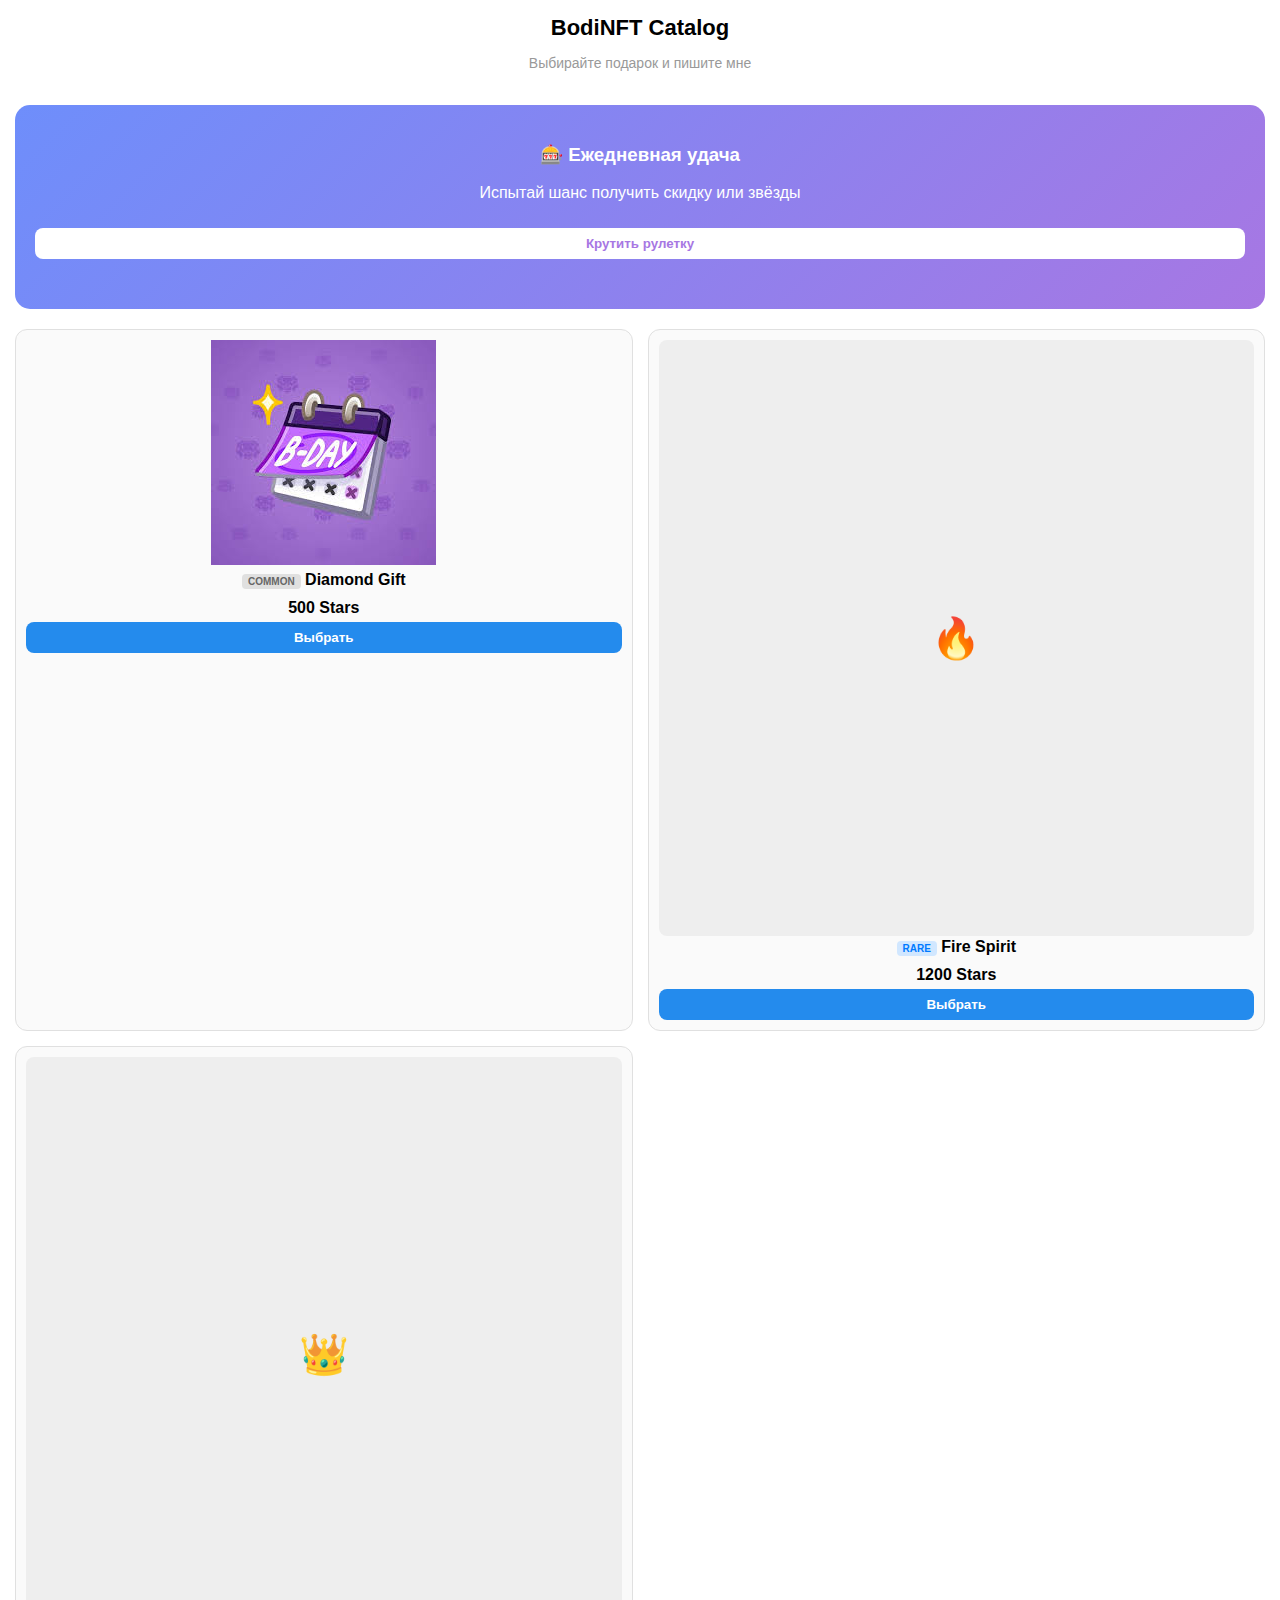
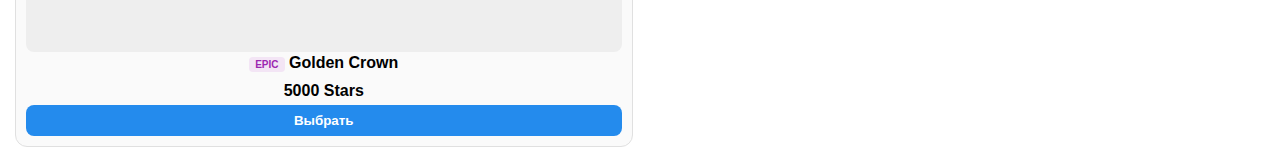
<file: index.html>
<!DOCTYPE html>
<html lang="ru">
<head>
    <meta charset="UTF-8">
    <meta name="viewport" content="width=device-width, initial-scale=1.0">
    <title>BodiNFT - Подарки</title>
    <script src="https://telegram.org/js/telegram-web-app.js"></script>
    <style>
        :root {
            --tg-theme-bg-color: #fff;
            --tg-theme-text-color: #000;
            --tg-theme-button-color: #248bed;
            --tg-theme-button-text-color: #ffffff;
            --tg-theme-hint-color: #999;
        }

        body {
            font-family: -apple-system, BlinkMacSystemFont, "Segoe UI", Roboto, Helvetica, Arial, sans-serif;
            background-color: var(--tg-theme-bg-color);
            color: var(--tg-theme-text-color);
            margin: 0;
            padding: 15px;
            display: flex;
            flex-direction: column;
            gap: 20px;
        }

        .header { text-align: center; }
        .header h1 { margin: 0; font-size: 22px; }
        .header p { color: var(--tg-theme-hint-color); font-size: 14px; }

        /* Стили карточек NFT */
        .catalog {
            display: grid;
            grid-template-columns: 1fr 1fr;
            gap: 15px;
        }

        .nft-card {
            border: 1px solid #e0e0e0;
            border-radius: 12px;
            padding: 10px;
            text-align: center;
            background: rgba(0,0,0,0.02);
        }

        .nft-img {
            width: 100%;
            border-radius: 8px;
            aspect-ratio: 1/1;
            background: #eee;
            display: flex;
            align-items: center;
            justify-content: center;
            font-size: 40px;
        }

        .rarity {
            font-size: 10px;
            font-weight: bold;
            text-transform: uppercase;
            padding: 2px 6px;
            border-radius: 4px;
            display: inline-block;
            margin: 5px 0;
        }

        .common { background: #e0e0e0; color: #666; }
        .rare { background: #d1e7ff; color: #007aff; }
        .epic { background: #f3e5f5; color: #9c27b0; }

        .price { font-weight: bold; margin: 5px 0; display: block; }

        .btn {
            background-color: var(--tg-theme-button-color);
            color: var(--tg-theme-button-text-color);
            border: none;
            padding: 8px 12px;
            border-radius: 8px;
            width: 100%;
            cursor: pointer;
            font-weight: bold;
        }

        /* Стили Рулетки */
        .roulette-section {
            background: linear-gradient(135deg, #6e8efb, #a777e3);
            border-radius: 15px;
            padding: 20px;
            color: white;
            text-align: center;
        }

        #spin-result {
            margin-top: 10px;
            font-weight: bold;
            min-height: 20px;
        }

        .btn-spin {
            background: #fff;
            color: #a777e3;
            margin-top: 10px;
        }
    </style>
</head>
<body>

    <div class="header">
        <h1>BodiNFT Catalog</h1>
        <p>Выбирайте подарок и пишите мне</p>
    </div>

    <div class="roulette-section">
        <h3>🎰 Ежедневная удача</h3>
        <p>Испытай шанс получить скидку или звёзды</p>
        <button class="btn btn-spin" onclick="spinRoulette()">Крутить рулетку</button>
        <div id="spin-result"></div>
    </div>

    <div class="catalog">
        <div class="nft-card">
            <div class="nft-image-container">
                 <img src="kalendar.jpeg" alt="Gift">
            </div>
            <span class="rarity common">Common</span>
            <strong>Diamond Gift</strong>
            <span class="price">500 Stars</span>
            <button class="btn" onclick="buyNFT('Diamond Gift', 'Common', '500')">Выбрать</button>
        </div>

        <div class="nft-card">
            <div class="nft-img">🔥</div>
            <span class="rarity rare">Rare</span>
            <strong>Fire Spirit</strong>
            <span class="price">1200 Stars</span>
            <button class="btn" onclick="buyNFT('Fire Spirit', 'Rare', '1200')">Выбрать</button>
        </div>

        <div class="nft-card">
            <div class="nft-img">👑</div>
            <span class="rarity epic">Epic</span>
            <strong>Golden Crown</strong>
            <span class="price">5000 Stars</span>
            <button class="btn" onclick="buyNFT('Golden Crown', 'Epic', '5000')">Выбрать</button>
        </div>
    </div>

    <script>
        // Инициализация Telegram WebApp
        const tg = window.Telegram.WebApp;
        tg.expand(); // Разворачиваем приложение

        function buyNFT(name, rarity, price) {
            const message = `Привет! Я выбрал NFT:\n📦 Модель: ${name}\n✨ Редкость: ${rarity}\n💰 Цена: ${price} Stars`;
            
            // Показываем подтверждение
            tg.showConfirm(`Вы выбрали ${name}. Перейти к общению с продавцом?`, (ok) => {
                if (ok) {
                    // Здесь замените 'your_username' на ваш реальный логин в Telegram
                    tg.openTelegramLink("https://t.me/@bodi4k0"); 
                }
            });
        }

        function spinRoulette() {
            const results = [
                "Скидка 5%", 
                "Скидка 10%", 
                "Попробуй завтра!", 
                "15 Звезд", 
                "50 Звезд", 
                "Ничего не выпало"
            ];
            const btn = document.querySelector('.btn-spin');
            const resultDiv = document.getElementById('spin-result');
            
            btn.disabled = true;
            resultDiv.innerText = "Крутим...";

            setTimeout(() => {
                const random = results[Math.floor(Math.random() * results.length)];
                resultDiv.innerText = "Результат: " + random;
                tg.showAlert("Твой выигрыш: " + random);
                // В реальном приложении здесь нужно сохранять дату прокрутки, 
                // чтобы нельзя было крутить чаще 1 раза в день.
            }, 1500);
        }
    </script>
</body>
</html>
</file>
